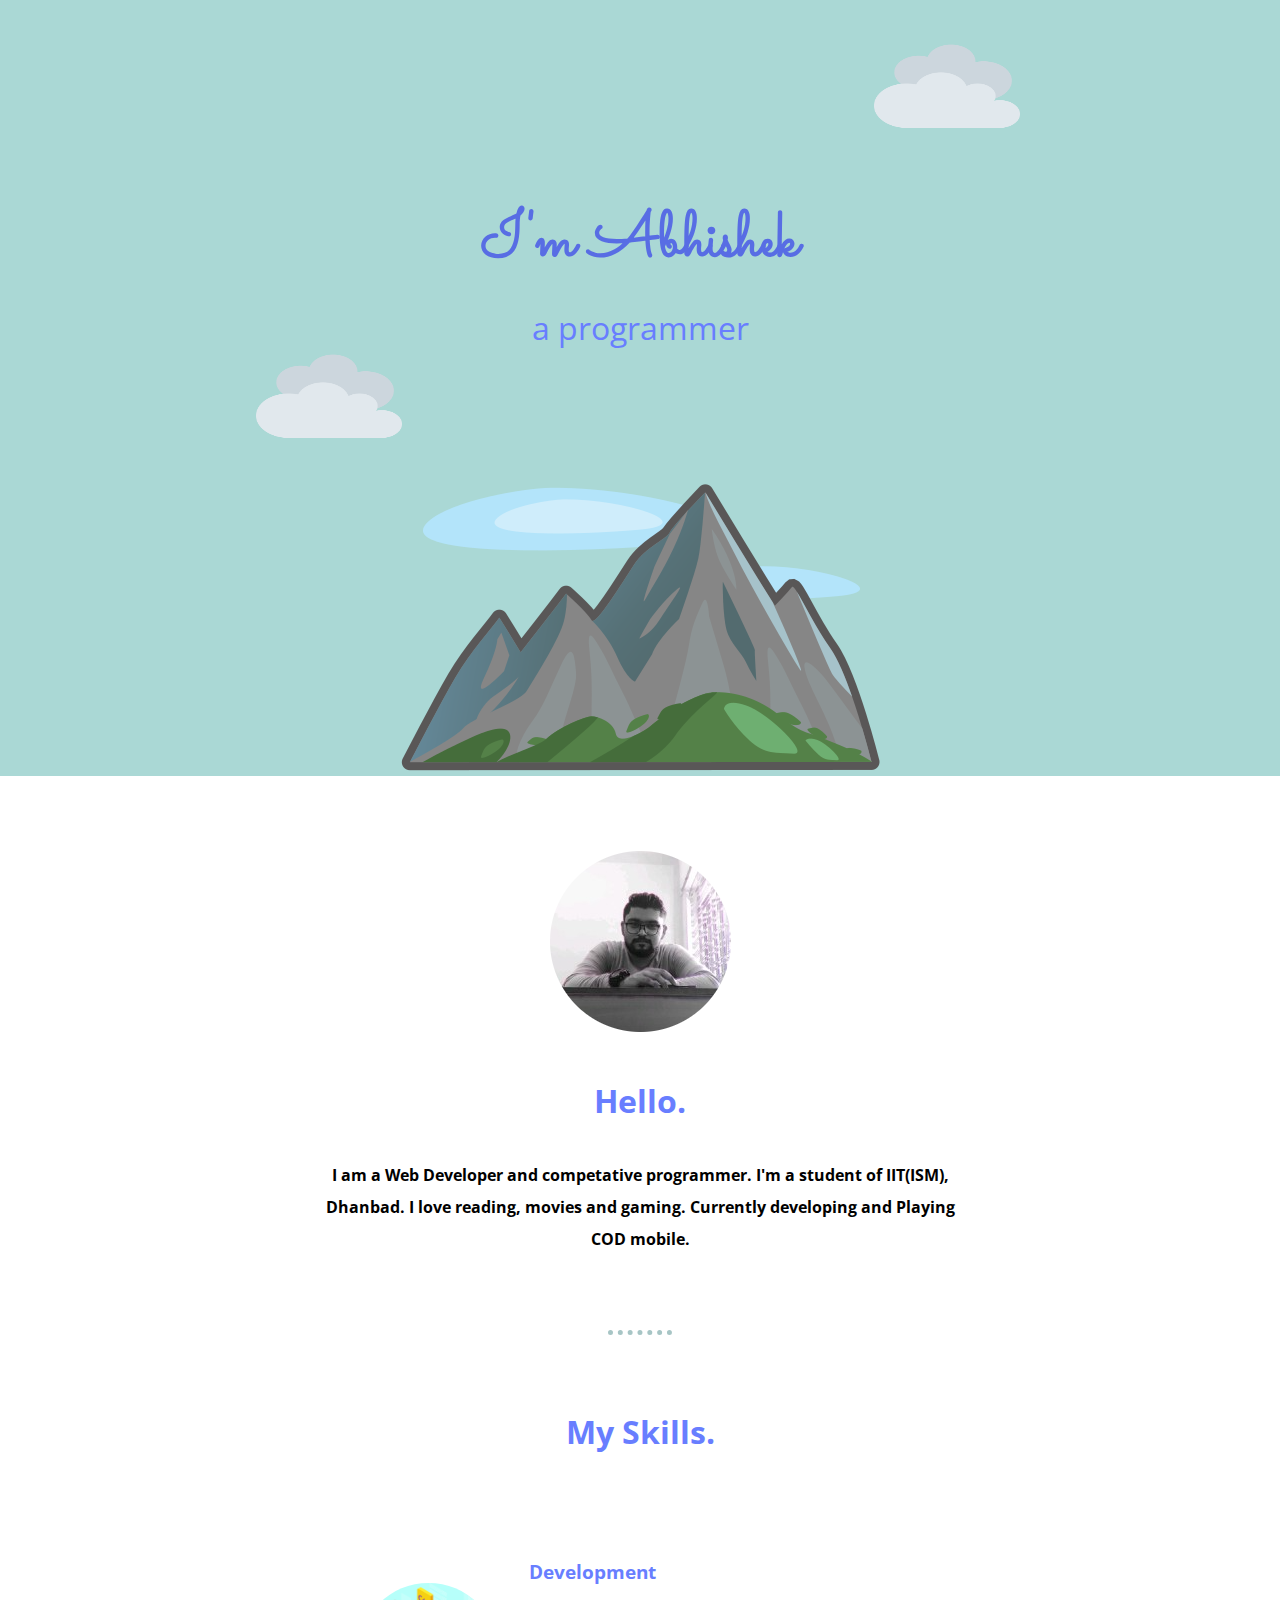
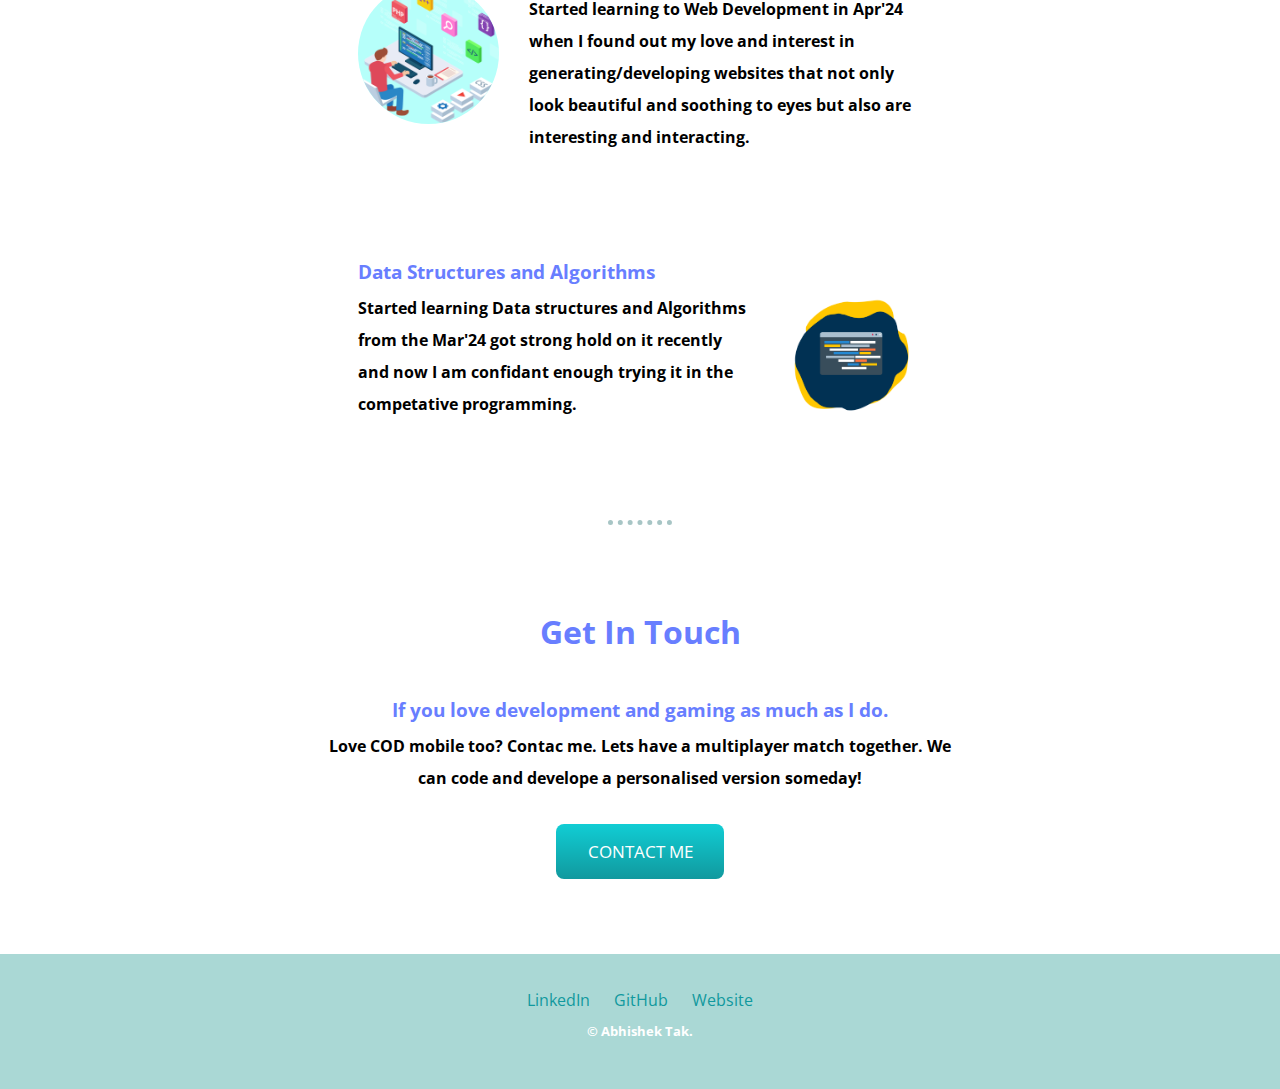
<file: Index.html>
<!DOCTYPE html>
<html lang="en">
<head>
    <meta charset="UTF-8">
    <meta name="viewport" content="width=device-width, initial-scale=1.0">
    <title>Abhishek Anil Tak</title>
    <link rel="stylesheet" href="css/styles.css">
    <link rel="icon" href="favicon.ico">
    <link rel="preconnect" href="https://fonts.googleapis.com">
    <link rel="preconnect" href="https://fonts.gstatic.com" crossorigin>
    <link href="https://fonts.googleapis.com/css2?family=Dancing+Script:wght@400..700&family=Merriweather:ital,wght@0,300;0,400;0,700;0,900;1,300;1,400;1,700;1,900&family=Open+Sans:ital,wght@0,300..800;1,300..800&family=Sacramento&display=swap" rel="stylesheet">
    <link rel="preconnect" href="https://fonts.googleapis.com">
<link rel="preconnect" href="https://fonts.gstatic.com" crossorigin>
<link href="https://fonts.googleapis.com/css2?family=Montserrat:ital,wght@0,100..900;1,100..900&display=swap" rel="stylesheet">
</head>
<body>
    <div class="top-cont">
        <img src="Image/cloud_2601-fe0f.png" alt="cloud-img" class="clouds upper-cloud">
        <h1 class="name mainname">
            I'm Abhishek
        </h1>
        <h2 class="name subname">a <span>pro</span>grammer</h2>
        <img src="Image/cloud_2601-fe0f.png" alt="cloud-img" class="clouds lower-cloud">
        <img src="Image/mountain_26f0.png" alt="mountian-img" class="mountian">
    </div><div class="middle-cont">
        <div class="profile">
          <img src="Image/1651252937617-modified.png" alt="Abhishek-Profile Pic">
          <h2>Hello.</h2>
          <p>I am a Web Developer and competative programmer. I'm a student of IIT(ISM), Dhanbad. I love reading, movies and gaming. Currently developing and Playing COD mobile.</b></p>
        </div>
        <hr>
        <div class="skills">
          <h2>My Skills.</h2>
          <div class="skill-row">
            <img class="skill-img dev-img" src="Image/development-4536630_1280-modified.png" alt="skill-img">
            <h3>Development </h3>
            <p class="devskill-desc">Started learning to Web Development in Apr'24 when I found out my love and interest in generating/developing websites that not only look 
                beautiful and soothing to eyes but also are interesting and interacting.
            </p>
          </div>
          <div class="skill-row">
            <img class="skill-img code-img" src="Image/hero-img2-modified.png" alt="dsa img">
            <h3>Data Structures and Algorithms</h3>
            <p class="dsaskill-desc">Started learning Data structures and Algorithms from the Mar'24 got strong hold on it recently and now I am confidant enough trying it in the competative programming.</p>
          </div>
        </div>
        <hr>
        <div class="contact-me">
          <h2>Get In Touch</h2>
          <h3>If you love development and gaming as much as I do.</h3>
          <p>Love COD mobile too? Contac me. Lets have a multiplayer match together. We can code and develope a personalised version someday!</p>
          <div class="btn"><a href="mailto:aniltak40124@gmail.com">CONTACT ME</a></div>
        </div>
      </div>
      
      
      <div class="bottom-cont">
        <a class="footer-link" href="https://www.linkedin.com/in/abhishek-tak/">LinkedIn</a>
        <a class="footer-link" href="https://github.com/AbhishekTakIITian">GitHub</a>
        <a class="footer-link" href="Index.html">Website</a>
        <p class="cc">© Abhishek Tak.</p>
      </div>
</body>
</html>
</file>
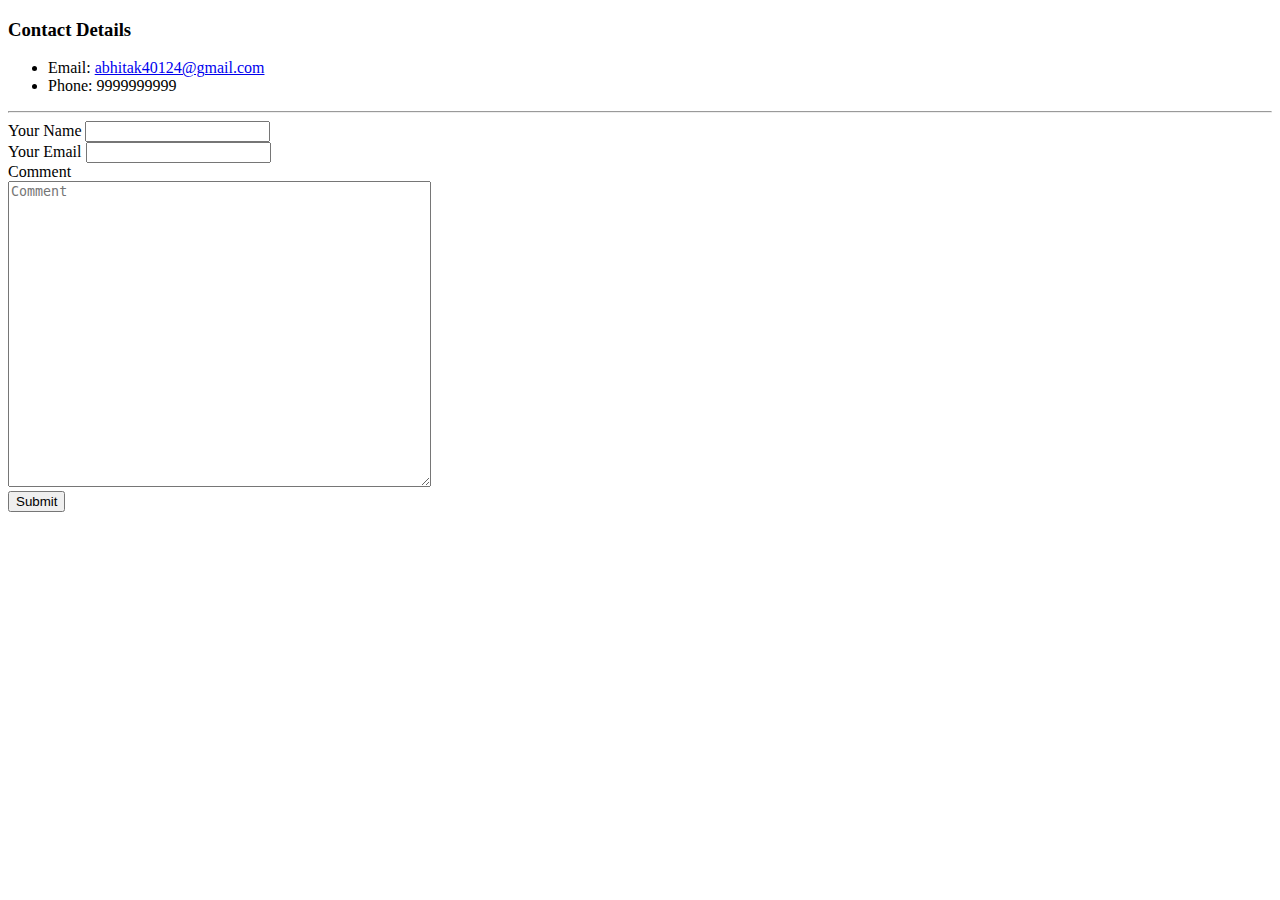
<file: Contact.html>
<!DOCTYPE html>
<html lang="en">
<head>
    <meta charset="UTF-8">
    <meta name="viewport" content="width=device-width, initial-scale=1.0">
    <title>Contact Details</title>
</head>
<body>
    <h3>Contact Details</h3>
    <ul>
        <li>Email: <a href="mailto:abhitak40124@gmail.com">abhitak40124@gmail.com</a></li>
        <li>Phone: 9999999999</li>
    </ul>
    <hr>
    <form action="mailto:aniltak40124@gmail.com" enctype="text/plain" method="post">
        <label>Your Name</label>
        <input name="yourName" type="text" autocapitalize="word">
        <br>
        <label>Your Email </label>
        <input name="yourEmail" type="email"><br>
        <label>Comment</label><br>
        <textarea name="Comment" rows="20" cols="50" autocapitalize="sentence" placeholder="Comment"></textarea>
        <br><input type="submit">
    </form>
</body>
</html>
</file>
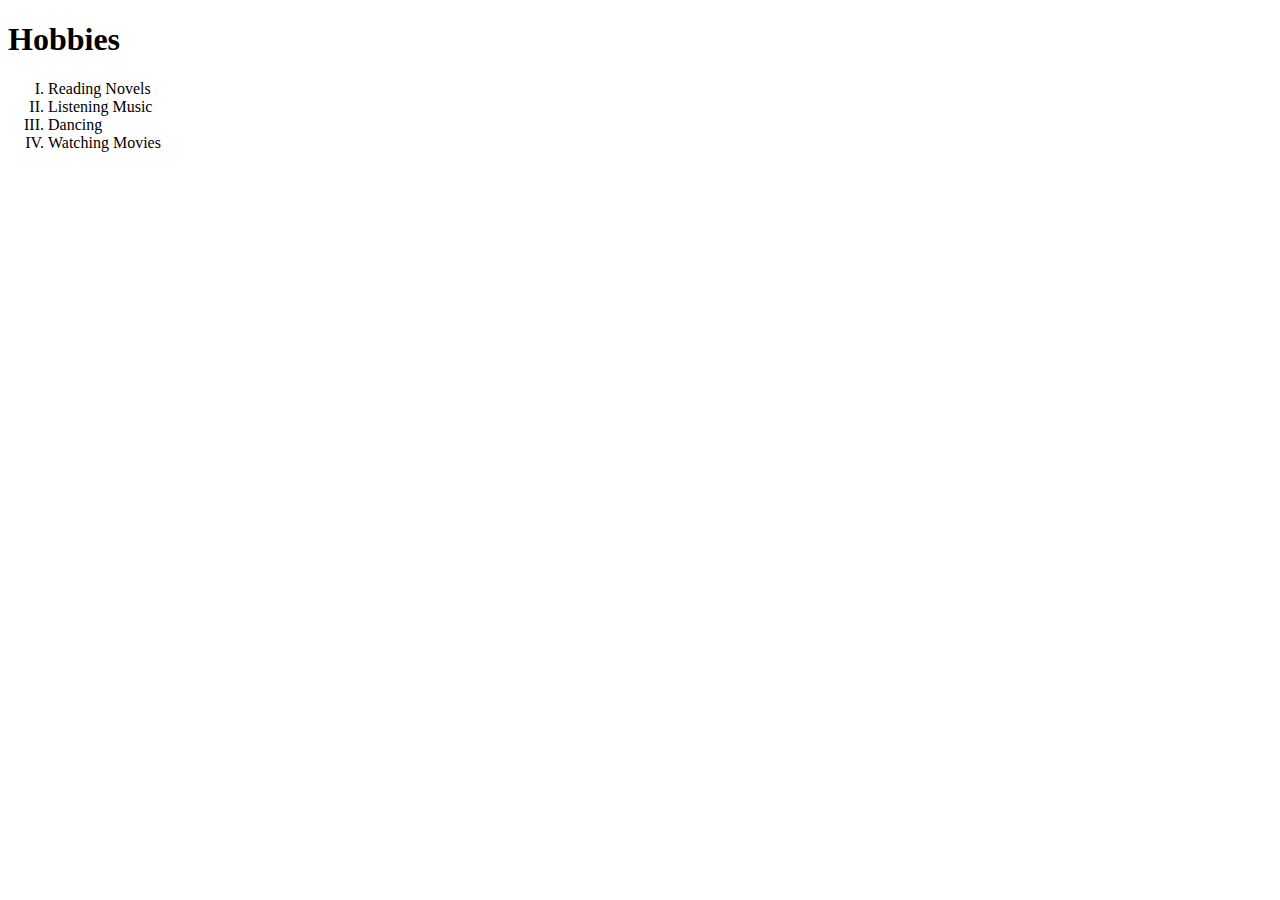
<file: Hobbies.html>
<!DOCTYPE html>
<html lang="en">
<head>
    <meta charset="UTF-8">
    <meta name="viewport" content="width=device-width, initial-scale=1.0">
    <title>My Hobbies</title>
</head>
<body>
    <h1>Hobbies</h1>
    <ol type="I">
        <li>Reading Novels</li>
        <li>Listening Music</li>
        <li>Dancing</li>
        <li>Watching Movies</li>
    </ol>
</body>
</html>
</file>
<file: css/styles.css>
a{
    color: #ffffff;
    text-decoration: none;
}
body{
    margin: 0;
    text-align: center;
    font-family: "Open Sans",serif;
}
.bottom-cont{
    line-height: 2;
    padding: 30px  0 ;
    margin-top:75px;
    background-color: #aad8d5;
    height: 75px;
}
.btn {
    margin: 30px auto;
    width: 20%;
    background:  #11cdd4;
    background-image: -webkit-linear-gradient(top,  #11cdd4, #11999e);
    background-image: -moz-linear-gradient(top,  #11cdd4, #11999e);
    background-image: -ms-linear-gradient(top,  #11cdd4, #11999e);
    background-image: -o-linear-gradient(top,  #11cdd4, #11999e);
    background-image: linear-gradient(to bottom,  #11cdd4, #11999e);
    -webkit-border-radius: 8;
    -moz-border-radius: 8;
    border-radius: 8px;
    color: #ffffff;
    font-size: 17px;
    padding: 11px 20px 10px 20px;
    text-decoration: none;
}
  
.btn:hover {
    background: #30e3cb;
    background-image: -webkit-linear-gradient(top, #30e3cb, #2bc4ad);
    background-image: -moz-linear-gradient(top, #30e3cb, #2bc4ad);
    background-image: -ms-linear-gradient(top, #30e3cb, #2bc4ad);
    background-image: -o-linear-gradient(top, #30e3cb, #2bc4ad);
    background-image: linear-gradient(to bottom, #30e3cb, #2bc4ad);
    text-decoration: none;
}
.cc{
    font-size: smaller;
    color: white;
}
.clouds{
    height: 100px;
    width: 150px;
}
.code-img{
    float: right;
    margin-left: 30px;
}
.contact-me{
    width: 50%;
    margin: 75px auto;
    line-height: 2;
}
.dev-img{
    float: left;
    background-color: #B6FFFA;
    border-radius: 100%;
    margin-right: 30px;
}
.footer-link{
    color: #11999E;
    padding: 10px;
}
h1{
    display: inline-block;
    margin-top:0;
    margin-bottom: 0;
    color: #586de4;
    line-height: 2;
}
h2{
    font-size: 2rem;
    color: #687EFF;    
}
h3{
    color: #687EFF;
    margin: 0;
}
hr{
    border-style: none;
    border-top: 5px dotted;
    width: 5%;
    border-color: #a7c5c5;
}
.lower-cloud{
    position:absolute;
    top: 45%;
    left: 20%;
}
.mainname{
    margin-top:100px ;
    font-size: 4rem;
    font-family: "sacramento";
}
.name{
    position:relative;
    bottom: 50px;
}
p{
    margin: 2px 0 0 0;
    font-weight: 700;
}
.profile{
    width: 50%;
    margin: 75px auto;
    line-height: 2;
}
.skills{
    margin: 75px;
}
.skill-img{
    width: 25%;
    margin-top: 30px;
}
.skill-row{
    text-align: left;
    margin: 100px auto;
    width: 50%;
    line-height: 2;
}
.subname{
    margin:0;
    font-size: 2rem;
    font-weight: normal;
}
.top-cont{
    padding-top: 10%;
    background-color: #aad8d5;
    position: relative;
    margin-bottom: 10px;
}
.upper-cloud{
    position:absolute;
    right: 20%;
    top: 5%;
}
</file>
